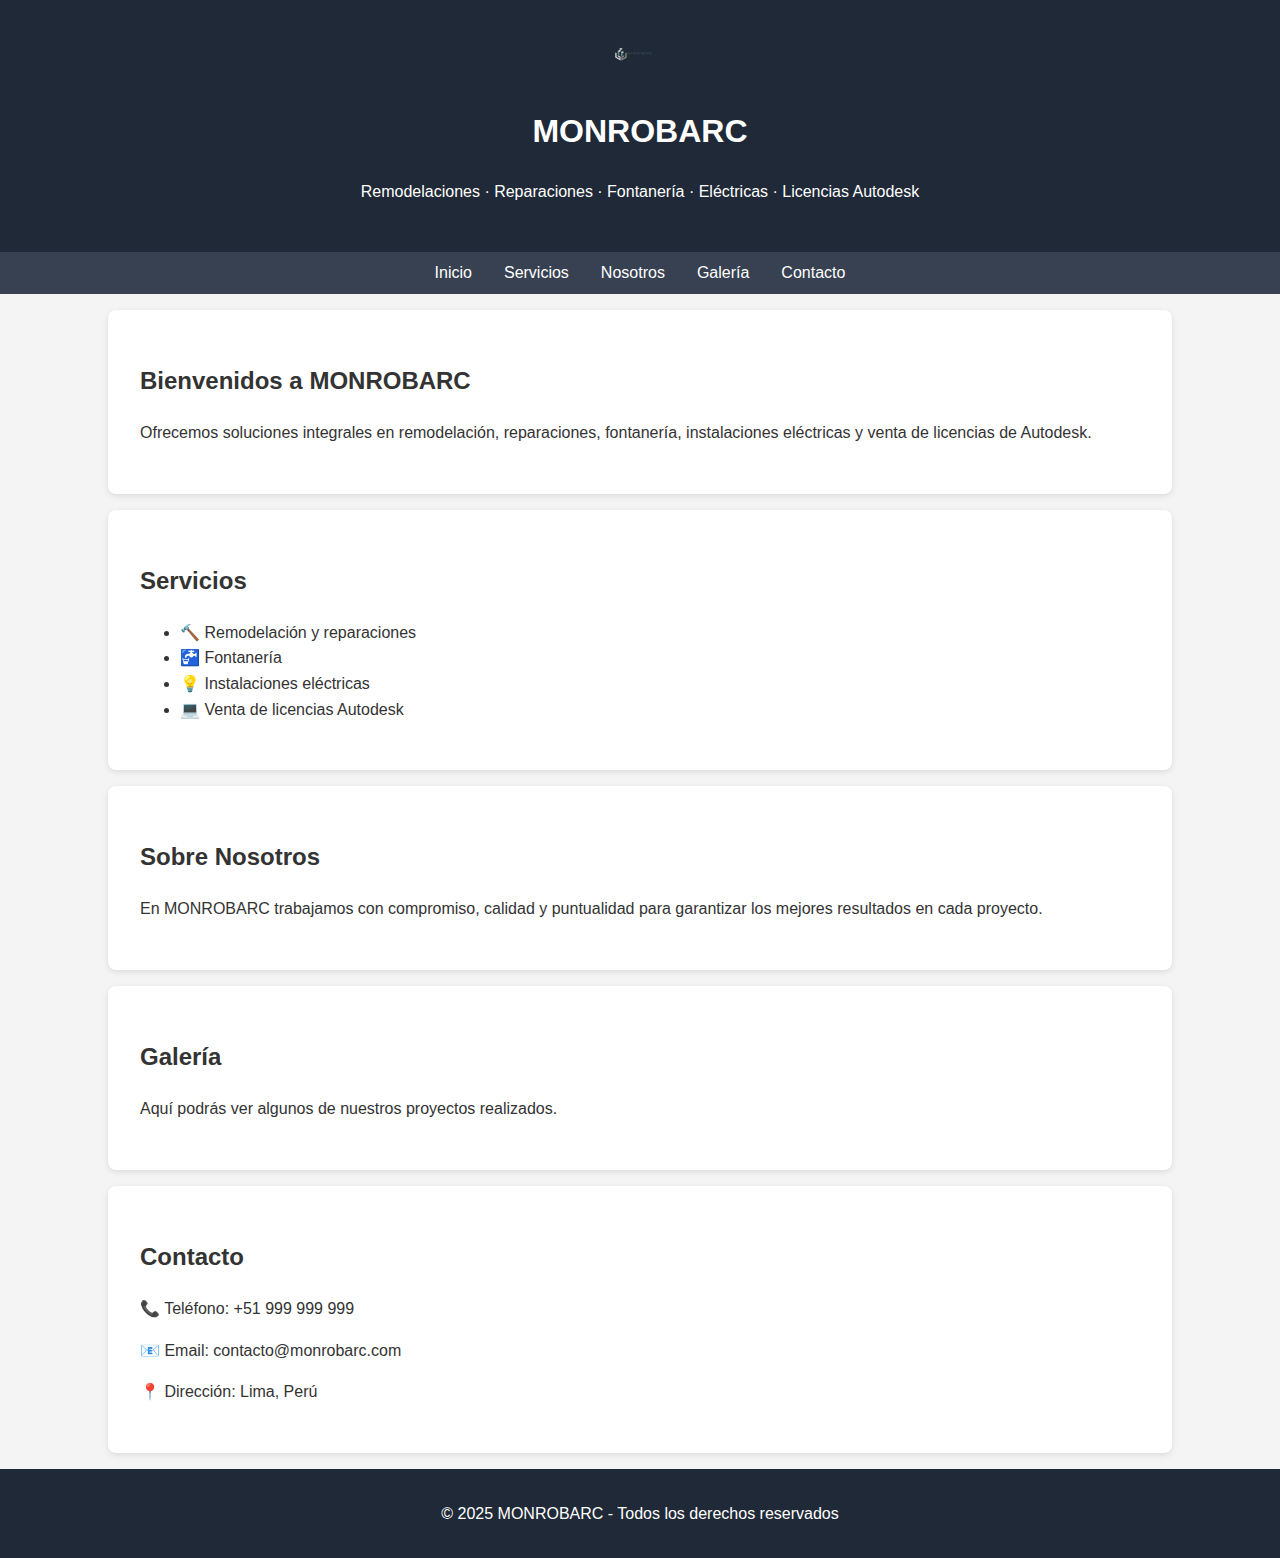
<file: index.html>
<!DOCTYPE html>
<html lang="es">
<head>
  <meta charset="UTF-8">
  <meta name="viewport" content="width=device-width, initial-scale=1.0">

  <!-- Título para Google -->
  <title>MONROBARC - Servicios Integrales de Ingeniería y Construcción</title>
  
  <!-- Descripción SEO -->
  <meta name="description" content="MONROBARC ofrece remodelaciones, reparaciones, fontanería, instalaciones eléctricas y venta de licencias Autodesk en Lima, Perú.">
  
  <!-- Palabras clave -->
  <meta name="keywords" content="monrobarc, ingeniería, construcción, remodelaciones, reparaciones, fontanería, instalaciones eléctricas, Autodesk, Perú">
  
  <!-- Autor -->
  <meta name="author" content="MONROBARC">

  <!-- Open Graph (para Facebook, WhatsApp, LinkedIn) -->
  <meta property="og:title" content="MONROBARC - Servicios Integrales de Ingeniería y Construcción">
  <meta property="og:description" content="Ofrecemos soluciones en remodelaciones, reparaciones, fontanería, electricidad y licencias Autodesk en Lima, Perú.">
  <meta property="og:image" content="logo.png">
  <meta property="og:url" content="https://monrobarc.github.io/web/">
  <meta property="og:type" content="website">

  <!-- Twitter Card -->
  <meta name="twitter:card" content="summary_large_image">
  <meta name="twitter:title" content="MONROBARC - Servicios Integrales de Ingeniería y Construcción">
  <meta name="twitter:description" content="Remodelaciones, reparaciones, fontanería, electricidad y licencias Autodesk.">
  <meta name="twitter:image" content="https://monrobarc.github.io/web/img/logo.png">

  <!-- Estilos -->
  <link rel="stylesheet" href="style.css">
</head>
<body>
  <!-- Encabezado -->
  <header>
    <img src="img/logo.png" alt="Logo de MONROBARC" class="logo">
    <h1>MONROBARC</h1>
    <p>Remodelaciones · Reparaciones · Fontanería · Eléctricas · Licencias Autodesk</p>
  </header>

  <!-- Menú -->
  <nav>
    <ul>
      <li><a href="#inicio">Inicio</a></li>
      <li><a href="#servicios">Servicios</a></li>
      <li><a href="#nosotros">Nosotros</a></li>
      <li><a href="#galeria">Galería</a></li>
      <li><a href="#contacto">Contacto</a></li>
    </ul>
  </nav>

  <!-- Inicio -->
  <section id="inicio">
    <h2>Bienvenidos a MONROBARC</h2>
    <p>Ofrecemos soluciones integrales en remodelación, reparaciones, fontanería, instalaciones eléctricas y venta de licencias de Autodesk.</p>
  </section>

  <!-- Servicios -->
  <section id="servicios">
    <h2>Servicios</h2>
    <ul>
      <li>🔨 Remodelación y reparaciones</li>
      <li>🚰 Fontanería</li>
      <li>💡 Instalaciones eléctricas</li>
      <li>💻 Venta de licencias Autodesk</li>
    </ul>
  </section>

  <!-- Nosotros -->
  <section id="nosotros">
    <h2>Sobre Nosotros</h2>
    <p>En MONROBARC trabajamos con compromiso, calidad y puntualidad para garantizar los mejores resultados en cada proyecto.</p>
  </section>

  <!-- Galería -->
  <section id="galeria">
    <h2>Galería</h2>
    <p>Aquí podrás ver algunos de nuestros proyectos realizados.</p>
  </section>

  <!-- Contacto -->
  <section id="contacto">
    <h2>Contacto</h2>
    <p>📞 Teléfono: +51 999 999 999</p>
    <p>📧 Email: contacto@monrobarc.com</p>
    <p>📍 Dirección: Lima, Perú</p>
  </section>

  <!-- Footer -->
  <footer>
    <p>© 2025 MONROBARC - Todos los derechos reservados</p>
  </footer>
</body>
</html>
</file>
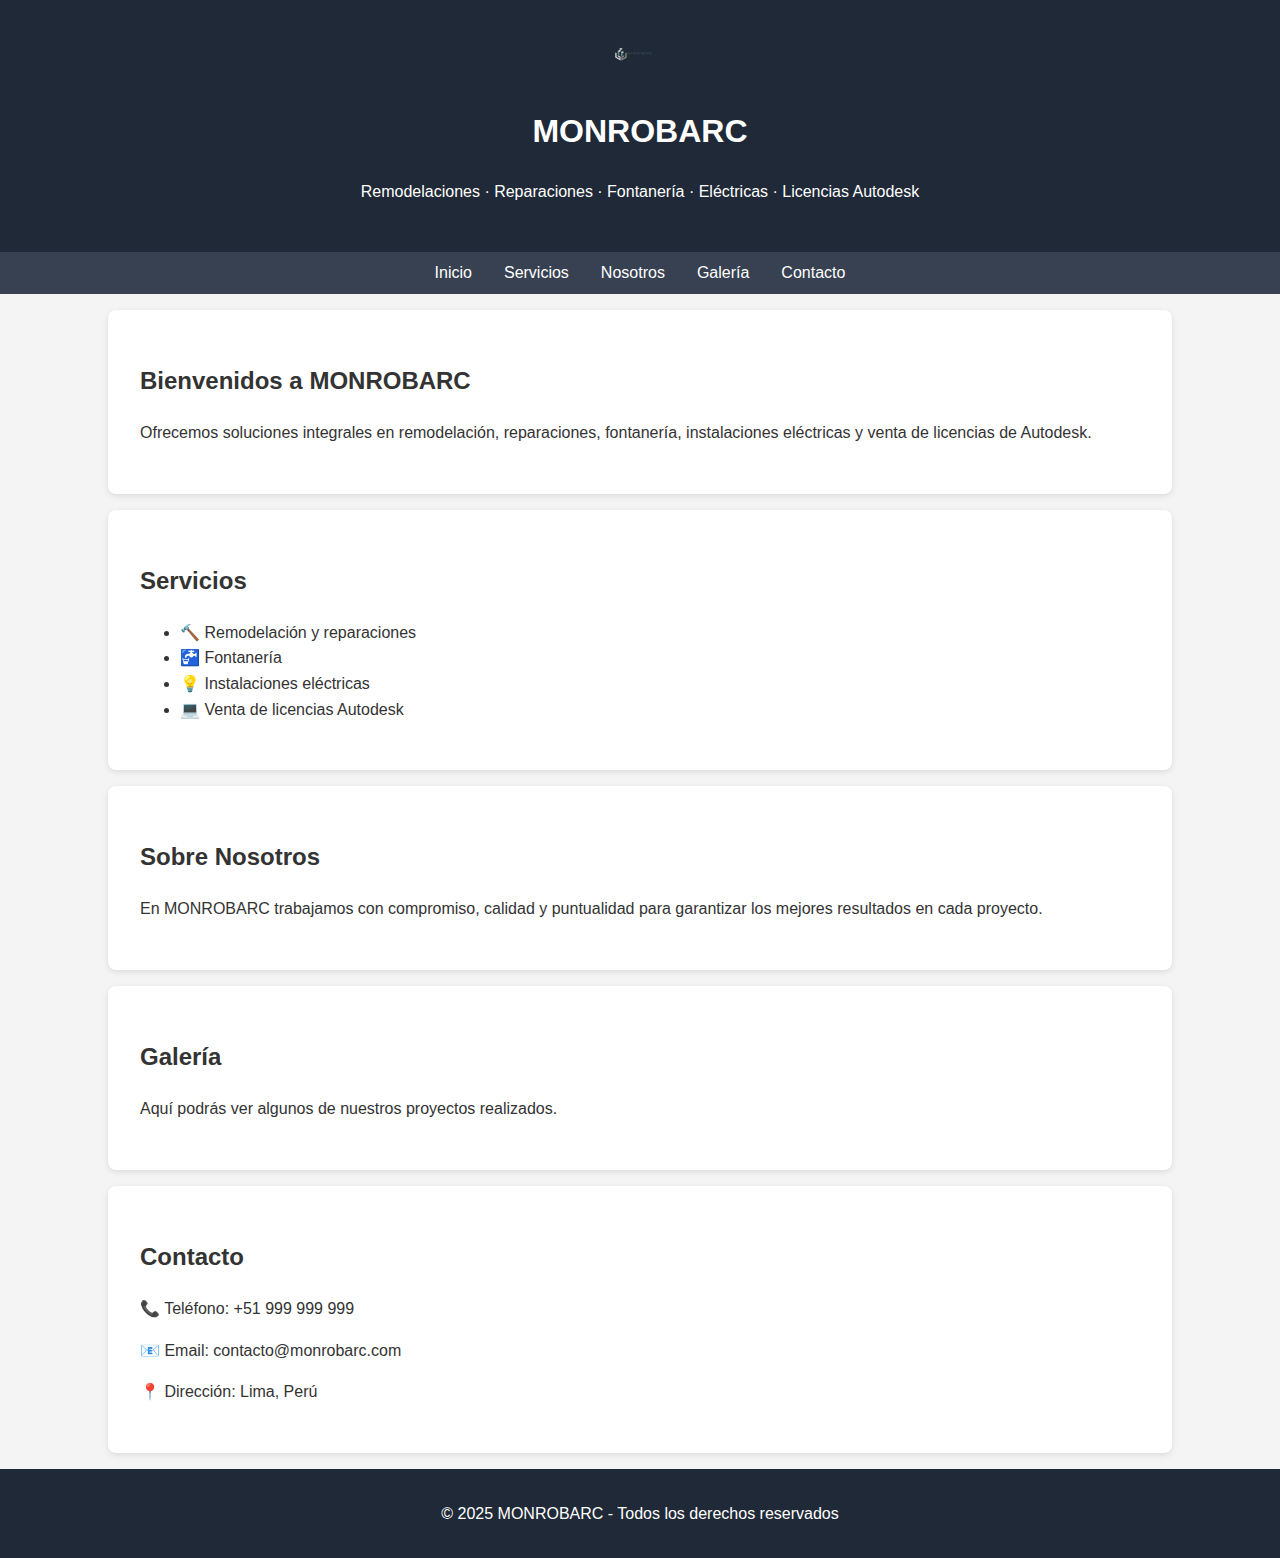
<file: monrobarc_web/index.html>
<!DOCTYPE html>
<html lang="es">
<head>
  <meta charset="UTF-8">
  <meta name="viewport" content="width=device-width, initial-scale=1.0">
  <title>MONROBARC - Servicios Integrales</title>
  <link rel="stylesheet" href="style.css">
</head>
<body>
  <!-- Encabezado -->
  <header>
    <img src="img/logo.png" alt="MONROBARC Logo" class="logo">
    <h1>MONROBARC</h1>
    <p>Remodelaciones · Reparaciones · Fontanería · Eléctricas · Licencias Autodesk</p>
  </header>

  <!-- Menú -->
  <nav>
    <ul>
      <li><a href="#inicio">Inicio</a></li>
      <li><a href="#servicios">Servicios</a></li>
      <li><a href="#nosotros">Nosotros</a></li>
      <li><a href="#galeria">Galería</a></li>
      <li><a href="#contacto">Contacto</a></li>
    </ul>
  </nav>

  <!-- Inicio -->
  <section id="inicio">
    <h2>Bienvenidos a MONROBARC</h2>
    <p>Ofrecemos soluciones integrales en remodelación, reparaciones, fontanería, instalaciones eléctricas y venta de licencias de Autodesk.</p>
  </section>

  <!-- Servicios -->
  <section id="servicios">
    <h2>Servicios</h2>
    <ul>
      <li>🔨 Remodelación y reparaciones</li>
      <li>🚰 Fontanería</li>
      <li>💡 Instalaciones eléctricas</li>
      <li>💻 Venta de licencias Autodesk</li>
    </ul>
  </section>

  <!-- Nosotros -->
  <section id="nosotros">
    <h2>Sobre Nosotros</h2>
    <p>En MONROBARC trabajamos con compromiso, calidad y puntualidad para garantizar los mejores resultados en cada proyecto.</p>
  </section>

  <!-- Galería -->
  <section id="galeria">
    <h2>Galería</h2>
    <p>Aquí podrás ver algunos de nuestros proyectos realizados.</p>
  </section>

  <!-- Contacto -->
  <section id="contacto">
    <h2>Contacto</h2>
    <p>📞 Teléfono: +51 999 999 999</p>
    <p>📧 Email: contacto@monrobarc.com</p>
    <p>📍 Dirección: Lima, Perú</p>
  </section>

  <!-- Footer -->
  <footer>
    <p>© 2025 MONROBARC - Todos los derechos reservados</p>
  </footer>
</body>
</html>
</file>
<file: style.css>
body {
  font-family: Arial, sans-serif;
  margin: 0;
  padding: 0;
  line-height: 1.6;
  background: #f4f4f4;
  color: #333;
}

header {
  background: #1f2937; /* gris oscuro elegante */
  color: white;
  text-align: center;
  padding: 2rem 1rem;
}

.logo {
  max-width: 80px;
}

nav {
  background: #374151; 
  padding: 0.5rem;
}

nav ul {
  list-style: none;
  display: flex;
  justify-content: center;
  margin: 0;
  padding: 0;
}

nav ul li {
  margin: 0 1rem;
}

nav ul li a {
  color: white;
  text-decoration: none;
}

section {
  padding: 2rem;
  background: white;
  margin: 1rem auto;
  max-width: 1000px;
  border-radius: 8px;
  box-shadow: 0 2px 6px rgba(0,0,0,0.1);
}

footer {
  text-align: center;
  background: #1f2937;
  color: white;
  padding: 1rem;
}
</file>
<file: monrobarc_web/style.css>
body {
  font-family: Arial, sans-serif;
  margin: 0;
  padding: 0;
  line-height: 1.6;
  background: #f4f4f4;
  color: #333;
}

header {
  background: #1f2937; /* gris oscuro elegante */
  color: white;
  text-align: center;
  padding: 2rem 1rem;
}

.logo {
  max-width: 80px;
}

nav {
  background: #374151; 
  padding: 0.5rem;
}

nav ul {
  list-style: none;
  display: flex;
  justify-content: center;
  margin: 0;
  padding: 0;
}

nav ul li {
  margin: 0 1rem;
}

nav ul li a {
  color: white;
  text-decoration: none;
}

section {
  padding: 2rem;
  background: white;
  margin: 1rem auto;
  max-width: 1000px;
  border-radius: 8px;
  box-shadow: 0 2px 6px rgba(0,0,0,0.1);
}

footer {
  text-align: center;
  background: #1f2937;
  color: white;
  padding: 1rem;
}
</file>
